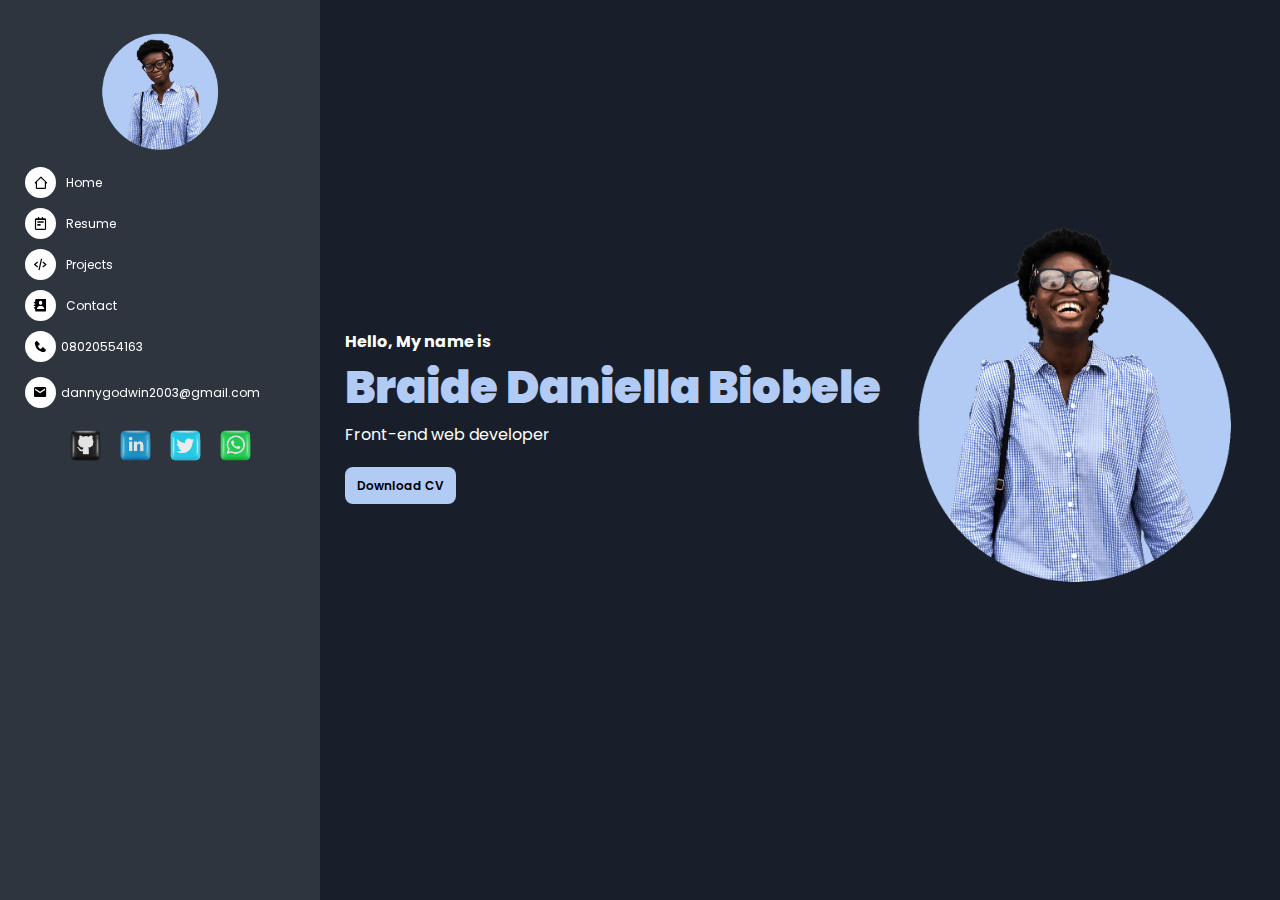
<file: index.html>
<!DOCTYPE html>
<html lang="en">
<head>
     <meta charset="UTF-8">
     <meta http-equiv="X-UA-Compatible" content="IE=edge">
     <meta name="viewport" content="width=device-width, initial-scale=1.0">
     <!-- FAVICON -->
     <link rel="shortcut icon" href="./images/Portfolio image.png" type="image/x-icon">
     <!-- TITLE -->
     <title>dhanie_ellah- Home</title>
     <!-- CSS LINKING -->
     <link rel="stylesheet" href="style.css">
     <!-- SCRIPT LINKING -->
     <script src="script.js" defer></script>
     <!-- FONT LINKING -->
     <link href="https://fonts.googleapis.com/css?family=Montserrat:100,200,300,regular,500,600,700,800,900,100italic,200italic,300italic,italic,500italic,600italic,700italic,800italic,900italic" rel="stylesheet" />
     <link href="https://fonts.googleapis.com/css?family=Poppins:100,100italic,200,200italic,300,300italic,regular,italic,500,500italic,600,600italic,700,700italic,800,800italic,900,900italic" rel="stylesheet" />
     <!-- BOXICONS LINKING -->
     <link href='https://unpkg.com/boxicons@2.1.4/css/boxicons.min.css' rel='stylesheet'>
</head>
<body>
     <div class="desktop">
          <div class="side-nav">
               <aside>
                    <div class="image-wrapper">
                         <img src="./images/Portfolio image about.png" alt="">
                    </div>
                    <nav>
                         <a href="index.html" class="Home nav-link">
                              <i class='bx bx-home-alt-2'></i>
                              <p>Home</p>
                         </a>
                         <a href="resume.html" class="Resume nav-link">
                              <i class='bx bx-notepad'></i>
                              <p>Resume</p>
                         </a>
                         <a href="projects.html" class="Projects nav-link">
                              <i class='bx bx-code-alt'></i>
                              <p>Projects</p>
                         </a>
                         <a href="contact.html" class="Contact nav-link">
                              <i class='bx bxs-contact'></i>
                              <p>Contact</p>
                         </a>
                    </nav>
               
                    <div class="contact-links">
                         <!-- PHONE NUMBER -->
                         <div class="tel-wrapper">
                              <i class='bx bxs-phone'></i>
                              <a href="tel:08020554163">08020554163</a>
                         </div>
               
                         <!-- EMAIL ADDRESS -->
                         <div class="email-wrapper">
                              <i class='bx bxs-envelope'></i>
                              <a href="mailto:dannygodwin2003@gmail.com">dannygodwin2003@gmail.com</a>
                         </div>
               
                         <!-- SOCIAL MEDIA ICONS -->
                         <div class="social-media-icons">
                              <!-- github -->
                              <a href="https://github.com/dhanie-ellah" target="_blank"><img src="icons/github-3d.png" alt="github"></a>
                              <!-- linkedin -->
                              <a href="https://linkedin.com/in/braide-daniella-biobele" target="_blank"><img src="icons/linkedin (1).png" alt="linkedin"></a>
                              <!-- twitter -->
                              <a href="https://twitter.com/dhanie_ellah" target="_blank"><img src="icons/twitter.png" alt="twitter"></a>
                              <!-- whatsapp -->
                              <a href="https://wa.me/+2348020554163" target="_blank"><img src="icons/whatsapp.png" alt="whatsapp"></a>
                         </div>
                    </div>
               </aside>
          </div>

          <section class="home" id="home">
               <div class="home-wrapper page">
                    <div class="home-content">
                         <!-- HOME TEXT -->
                         <div class="home-text-wrapper">
                              <div class="home-text">
                                   <p class="hello">Hello, My name is</p>
                                   <h2>Braide Daniella Biobele</h2>
                                   <p class="description">Front-end web developer</p>
                                   <a href="./Braide_Daniella Biobele_Resume.pdf" download>Download CV</a>
                              </div>
                         </div>
                         <!-- HOME IMAGE -->
                         <div class="home-image-wrapper">
                              <img src="images/Portfolio image.png" alt="">
                         </div>
                    </div>
               </div>

               <div class="flex page">
                    <div class="flex-content">
                         <div class="about-content">
                              <div class="about-header">
                                   <i class='bx bxs-user'></i>
                                   <h1>About me</h1>
                              </div>
                              <!-- <div class="about-img-wrapper">
                                                                      <img src="images/Portfolio image about.png" alt="">
                                                                 </div> -->
                              <div class="about-text-wrapper">
                                   <p>I am a Frontend Web Developer experienced in HTML, CSS, and Javascript to make functional, Interactive, and
                                        Responsive websites. I have a vast knowledge of Figma to help me work with designers. I can also use
                                        GitHub to collaborate with other developers. I really do look forward to working with you and giving the
                                        best I have to offer.</p>
                              </div>
                         </div>
                         
                         <!-- SKILLS/TECHNOLOGIES -->
                         <section class="skillset">
                              <h1>Skills:</h1>
                              <div class="images">
                                   <div class="skills">
                                        <!-- <i class='bx bxl-html5'></i>
                                        <i class='bx bxl-css3'></i>
                                        <i class='bx bxl-javascript'></i>
                                        <i class='bx bxl-sass'></i>
                                        <i class='bx bxl-visual-studio'></i>
                                        <i class='bx bxl-github'></i>
                                        <i class='bx bxl-figma'></i>
                                        <i class='bx bxl-slack'></i> -->
                                        <p>HTML</p>
                                        <p>CSS</p>
                                        <p>Javascript</p>
                                        <p>SASS</p>
                                        <p>React</p>
                                        <p>Tailwind</p>
                                        <p>VS Code</p>
                                        <p>Git</p>
                                        <p>Github</p>
                                   </div>
                              </div>
                         </section>
                    </div>
               </div>

               <section class="contact page" id="contact" style="padding-left: 25px;">
                    <div class="contact-content">
                         <div class="contact-header">
                              <i class='bx bxl-telegram'></i>
                              <h1>Contact</h1>
                         </div>
                         <div class="contact-info">
                              <div class="contact-links">
                                   <!-- PHONE NUMBER -->
                                   <div class="tel-wrapper">
                                        <i class='bx bxs-phone'></i>
                                        <a href="tel:08020554163">08020554163</a>
                                   </div>
               
                                   <!-- EMAIL ADDRESS -->
                                   <div class="email-wrapper">
                                        <i class='bx bxs-envelope'></i>
                                        <a href="mailto:dannygodwin2003@gmail.com">dannygodwin2003@gmail.com</a>
                                   </div>
               
                                   <!-- SOCIAL MEDIA ICONS -->
                                   <div class="social-media-icons">
                                        <!-- github -->
                                        <a href="https://github.com/dhanie-ellah" target="_blank"><img src="./icons/github-3d.png"
                                                  alt="github"></a>
                                        <!-- linkedin -->
                                        <a href="https://linkedin.com/in/braide-daniella-biobele" target="_blank"><img
                                                  src="icons/linkedin (1).png" alt="linkedin"></a>
                                        <!-- twitter -->
                                        <a href="https://twitter.com/dhanie_ellah" target="_blank"><img src="icons/twitter.png"
                                                  alt="twitter"></a>
                                        <!-- whatsapp -->
                                        <a href="https://wa.me/+2348020554163" target="_blank"><img src="icons/whatsapp.png"
                                                  alt="whatsapp"></a>
                                   </div>
                              </div>
               
                              <form name="home-desktop" action="/success.html" method="POST" data-netlify="true" class="form">
                                   <input type="text" placeholder="Fullname" name="fullname" class="input">
                                   <input type="tel" placeholder="Phone number" name="number" class="input">
                                   <input type="email" placeholder="Email Address" name="email" class="input">
                                   <textarea placeholder="Message" rows="5" name="message" class="input"></textarea> <br>
                                   <input type="submit" value="Submit" class="submit">
                              </form>
                         </div>
                         <p>Coded with <i class='bx bxs-heart' style='color:#ff0000'></i> by <a href="https://github.com/dhanie-ellah" target="_blank">Braide Daniella Biobele</a>
                              &copy; Copyright 2022</p>
                    </div>
               </section>
          </section>
     </div>

     <div class="mobile">
          <div class="nav-bar">
               <nav>
                    <a href="index.html" class="Home nav-link">
                         <i class='bx bx-home-alt-2'></i>
                         <p>Home</p>
                    </a>
                    <a href="resume.html" class="Resume nav-link">
                         <i class='bx bx-notepad'></i>
                         <p>Resume</p>
                    </a>
                    <a href="projects.html" class="Projects nav-link">
                         <i class='bx bx-code-alt'></i>
                         <p>Projects</p>
                    </a>
                    <a href="contact.html" class="Contact nav-link">
                         <i class='bx bxs-contact'></i>
                         <p>Contact</p>
                    </a>
               </nav>
          </div>

          <section class="home" id="home">
               <!-- HOME IMAGE -->
               <div class="home-image-wrapper">
                    <img src="images/Portfolio image.png" alt="">
               </div>
               <!-- HOME TEXT -->
               <div class="home-text-wrapper">
                    <div class="home-text">
                         <p class="hello">Hello, My name is</p>
                         <h1>Braide Daniella Biobele</h1>
                         <p class="description">Front-end web developer.</p>
                         <a href="./Braide_Daniella Biobele_Resume.pdf" download>Download CV</a>
                    </div>
               </div>
          </section>
          

          <!-- ABOUT -->
          <section class="about" id="about">
               <div class="about-content">
                    <div class="about-header">
                         <i class='bx bxs-user'></i>
                         <h1>About me</h1>
                    </div>
                    <!-- <div class="about-img-wrapper">
                         <img src="images/Portfolio image about.png" alt="">
                    </div> -->
                    <div class="about-text-wrapper">
                         <p>I am a Frontend Web Developer experienced in HTML, CSS, and Javascript to make functional, Interactive, and Responsive
                         websites. I have a vast knowledge of Figma to help me work with designers. I can also use GitHub to collaborate with
                         other developers. I really do look forward to working with you and giving the best I have to offer.</p>
                    </div>
               </div>
          </section>

          <!-- SKILLS/TECHNOLOGIES -->
          <section class="skillset">
               <h1>Skills:</h4>
               <div class="skills">
                    <!-- <i class='bx bxl-html5'></i>
                    <i class='bx bxl-css3'></i>
                    <i class='bx bxl-javascript'></i>
                    <i class='bx bxl-sass'></i>
                    <i class='bx bxl-visual-studio'></i>
                    <i class='bx bxl-github'></i>
                    <i class='bx bxl-figma'></i>
                    <i class='bx bxl-slack'></i> -->
                    <p>HTML</p>
                    <p>CSS</p>
                    <p>Javascript</p>
                    <p>SASS</p>
                    <p>React</p>
                    <p>Tailwind</p>
                    <p>VS Code</p>
                    <p>Git</p>
                    <p>Github</p>
                    <!-- <p>Figma</p>
                    <p>Slack</p> -->
               </div>
          </section>

          <div class="contact">
               <div class="contact-info">
                    <form name="home-mobile" action="/success.html" method="POST" data-netlify="true" class="form">
                         <input type="text" placeholder="Fullname" name="fullname" class="input">
                         <input type="tel" placeholder="Phone number" name="number" class="input">
                         <input type="email" placeholder="Email Address" name="email" class="input">
                         <textarea placeholder="Message" rows="5" name="message" class="input"></textarea> <br>
                         <input type="submit" value="Submit" class="submit">
                    </form>
               </div>
          </div>
     </div>
</body>
</html>
</file>
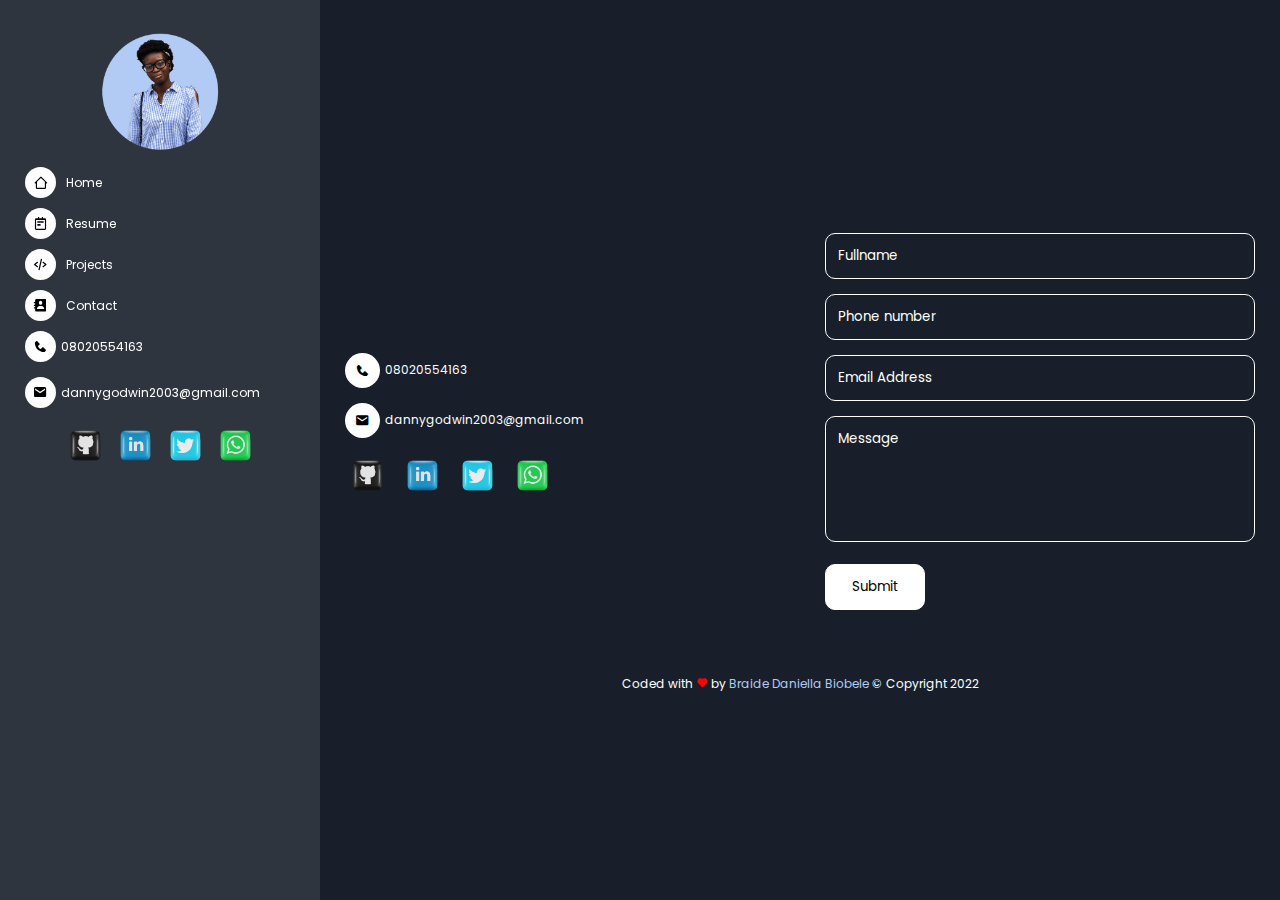
<file: contact.html>
<!DOCTYPE html>
<html lang="en">

<head>
     <meta charset="UTF-8">
     <meta http-equiv="X-UA-Compatible" content="IE=edge">
     <meta name="viewport" content="width=device-width, initial-scale=1.0">
     <!-- FAVICON -->
     <link rel="shortcut icon" href="./images/Portfolio image.png" type="image/x-icon">
     <!-- TITLE -->
     <title>dhanie_ellah- Contact</title>
     <!-- CSS LINKING -->
     <link rel="stylesheet" href="style.css">
     <!-- SCRIPT LINKING -->
     <script src="script.js" defer></script>
     <!-- FONT LINKING -->
     <link href="https://fonts.googleapis.com/css?family=Montserrat:100,200,300,regular,500,600,700,800,900,100italic,200italic,300italic,italic,500italic,600italic,700italic,800italic,900italic"
          rel="stylesheet" />
     <link href="https://fonts.googleapis.com/css?family=Poppins:100,100italic,200,200italic,300,300italic,regular,italic,500,500italic,600,600italic,700,700italic,800,800italic,900,900italic"
          rel="stylesheet" />
     <!-- BOXICONS LINKING -->
     <link href='https://unpkg.com/boxicons@2.1.4/css/boxicons.min.css' rel='stylesheet'>
</head>

<body>
     <div class="desktop">
          <div class="side-nav">
               <aside>
                    <div class="image-wrapper">
                         <img src="./images/Portfolio image about.png" alt="">
                    </div>
                    <nav>
                         <a href="index.html" class="Home nav-link">
                              <i class='bx bx-home-alt-2'></i>
                              <p>Home</p>
                         </a>
                         <a href="resume.html" class="Resume nav-link">
                              <i class='bx bx-notepad'></i>
                              <p>Resume</p>
                         </a>
                         <a href="projects.html" class="Projects nav-link">
                              <i class='bx bx-code-alt'></i>
                              <p>Projects</p>
                         </a>
                         <a href="contact.html" class="Contact nav-link">
                              <i class='bx bxs-contact'></i>
                              <p>Contact</p>
                         </a>
                    </nav>
          
                    <div class="contact-links">
                         <!-- PHONE NUMBER -->
                         <div class="tel-wrapper">
                              <i class='bx bxs-phone'></i>
                              <a href="tel:08020554163">08020554163</a>
                         </div>
          
                         <!-- EMAIL ADDRESS -->
                         <div class="email-wrapper">
                              <i class='bx bxs-envelope'></i>
                              <a href="mailto:dannygodwin2003@gmail.com">dannygodwin2003@gmail.com</a>
                         </div>
          
                         <!-- SOCIAL MEDIA ICONS -->
                         <div class="social-media-icons">
                              <!-- github -->
                              <a href="https://github.com/dhanie-ellah" target="_blank"><img src="icons/github-3d.png"
                                        alt="github"></a>
                              <!-- linkedin -->
                              <a href="https://linkedin.com/in/braide-daniella-biobele" target="_blank"><img
                                        src="icons/linkedin (1).png" alt="linkedin"></a>
                              <!-- twitter -->
                              <a href="https://twitter.com/dhanie_ellah" target="_blank"><img src="icons/twitter.png"
                                        alt="twitter"></a>
                              <!-- whatsapp -->
                              <a href="https://wa.me/+2348020554163" target="_blank"><img src="icons/whatsapp.png"
                                        alt="whatsapp"></a>
                         </div>
                    </div>
               </aside>
          </div>

          <section class="contact" id="contact">
               <div class="contact-content">
                    <!-- <div class="contact-header">
                         <i class='bx bxl-telegram'></i>
                         <h1>Contact</h1>
                    </div> -->
                    <div class="contact-info">
                         <div class="contact-links">
                              <!-- PHONE NUMBER -->
                              <div class="tel-wrapper">
                                   <i class='bx bxs-phone'></i>
                                   <a href="tel:08020554163">08020554163</a>
                              </div>
          
                              <!-- EMAIL ADDRESS -->
                              <div class="email-wrapper">
                                   <i class='bx bxs-envelope'></i>
                                   <a href="mailto:dannygodwin2003@gmail.com">dannygodwin2003@gmail.com</a>
                              </div>
          
                              <!-- SOCIAL MEDIA ICONS -->
                              <div class="social-media-icons">
                                   <!-- github -->
                                   <a href="https://github.com/dhanie-ellah" target="_blank"><img src="./icons/github-3d.png"
                                             alt="github"></a>
                                   <!-- linkedin -->
                                   <a href="https://linkedin.com/in/braide-daniella-biobele" target="_blank"><img
                                             src="icons/linkedin (1).png" alt="linkedin"></a>
                                   <!-- twitter -->
                                   <a href="https://twitter.com/dhanie_ellah" target="_blank"><img src="icons/twitter.png"
                                             alt="twitter"></a>
                                   <!-- whatsapp -->
                                   <a href="https://wa.me/+2348020554163" target="_blank"><img src="icons/whatsapp.png"
                                             alt="whatsapp"></a>
                              </div>
                         </div>
          
                         <form name="contact-desktop" action="/success.html" method="POST" data-netlify="true" class="form">
                              <input type="text" placeholder="Fullname" name="fullname" class="input">
                              <input type="tel" placeholder="Phone number" name="number" class="input">
                              <input type="email" placeholder="Email Address" name="email" class="input">
                              <textarea placeholder="Message" rows="5" name="message" class="input"></textarea> <br>
                              <input type="submit" value="Submit" class="submit">
                         </form>
                    </div>
                    <p>Coded with <i class='bx bxs-heart' style='color:#ff0000'></i> by <a href="hhtps://github.com/dhanie-ellah" target="_blank">Braide Daniella Biobele</a> &copy; Copyright 2022</p>
               </div>
          </section>
     </div>

     <div class="mobile">
          <div class="nav-bar">
               <nav>
                    <a href="index.html" class="Home nav-link">
                         <i class='bx bx-home-alt-2'></i>
                         <p>Home</p>
                    </a>
                    <a href="resume.html" class="Resume nav-link">
                         <i class='bx bx-notepad'></i>
                         <p>Resume</p>
                    </a>
                    <a href="projects.html" class="Projects nav-link">
                         <i class='bx bx-code-alt'></i>
                         <p>Projects</p>
                    </a>
                    <a href="contact.html" class="Contact nav-link">
                         <i class='bx bxs-contact'></i>
                         <p>Contact</p>
                    </a>
               </nav>
          </div>

          <section class="contact" id="contact">
               <div class="contact-content">
                    <div class="contact-header">
                         <i class='bx bxl-telegram'></i>
                         <h1>Contact</h1>
                    </div>
                    <div class="contact-info">
                         <div class="contact-links">
                              <!-- PHONE NUMBER -->
                              <div class="tel-wrapper">
                                   <i class='bx bxs-phone'></i>
                                   <a href="tel:08020554163">08020554163</a>
                              </div>
          
                              <!-- EMAIL ADDRESS -->
                              <div class="email-wrapper">
                                   <i class='bx bxs-envelope'></i>
                                   <a href="mailto:dannygodwin2003@gmail.com">dannygodwin2003@gmail.com</a>
                              </div>
          
                              <!-- SOCIAL MEDIA ICONS -->
                              <div class="social-media-icons">
                                   <!-- github -->
                                   <a href="https://github.com/dhanie-ellah" target="_blank"><img src="./icons/github-3d.png" alt="github"></a>
                                   <!-- linkedin -->
                                   <a href="https://linkedin.com/in/braide-daniella-biobele" target="_blank"><img src="icons/linkedin (1).png" alt="linkedin"></a>
                                   <!-- twitter -->
                                   <a href="https://twitter.com/dhanie_ellah" target="_blank"><img src="icons/twitter.png" alt="twitter"></a>
                                   <!-- whatsapp -->
                                   <a href="https://wa.me/+2348020554163" target="_blank"><img src="icons/whatsapp.png" alt="whatsapp"></a>
                              </div>
                         </div>
          
                         <form name="contact-mobile" action="/success.html" method="POST" data-netlify="true" class="form">
                              <input type="text" placeholder="Fullname" name="fullname" class="input">
                              <input type="tel" placeholder="Phone number" name="number" class="input">
                              <input type="email" placeholder="Email Address" name="email" class="input">
                              <textarea placeholder="Message" rows="5" name="message" class="input"></textarea> <br>
                              <input type="submit" value="Submit" class="submit">
                         </form>
                    </div>
                    <p>Coded with <i class='bx bxs-heart' style='color:#ff0000'></i> by <a href="">Braide Daniella Biobele</a> &copy; Copyright 2022</p>
               </div>
          </section>
     </div>
</body>
</html>
</file>
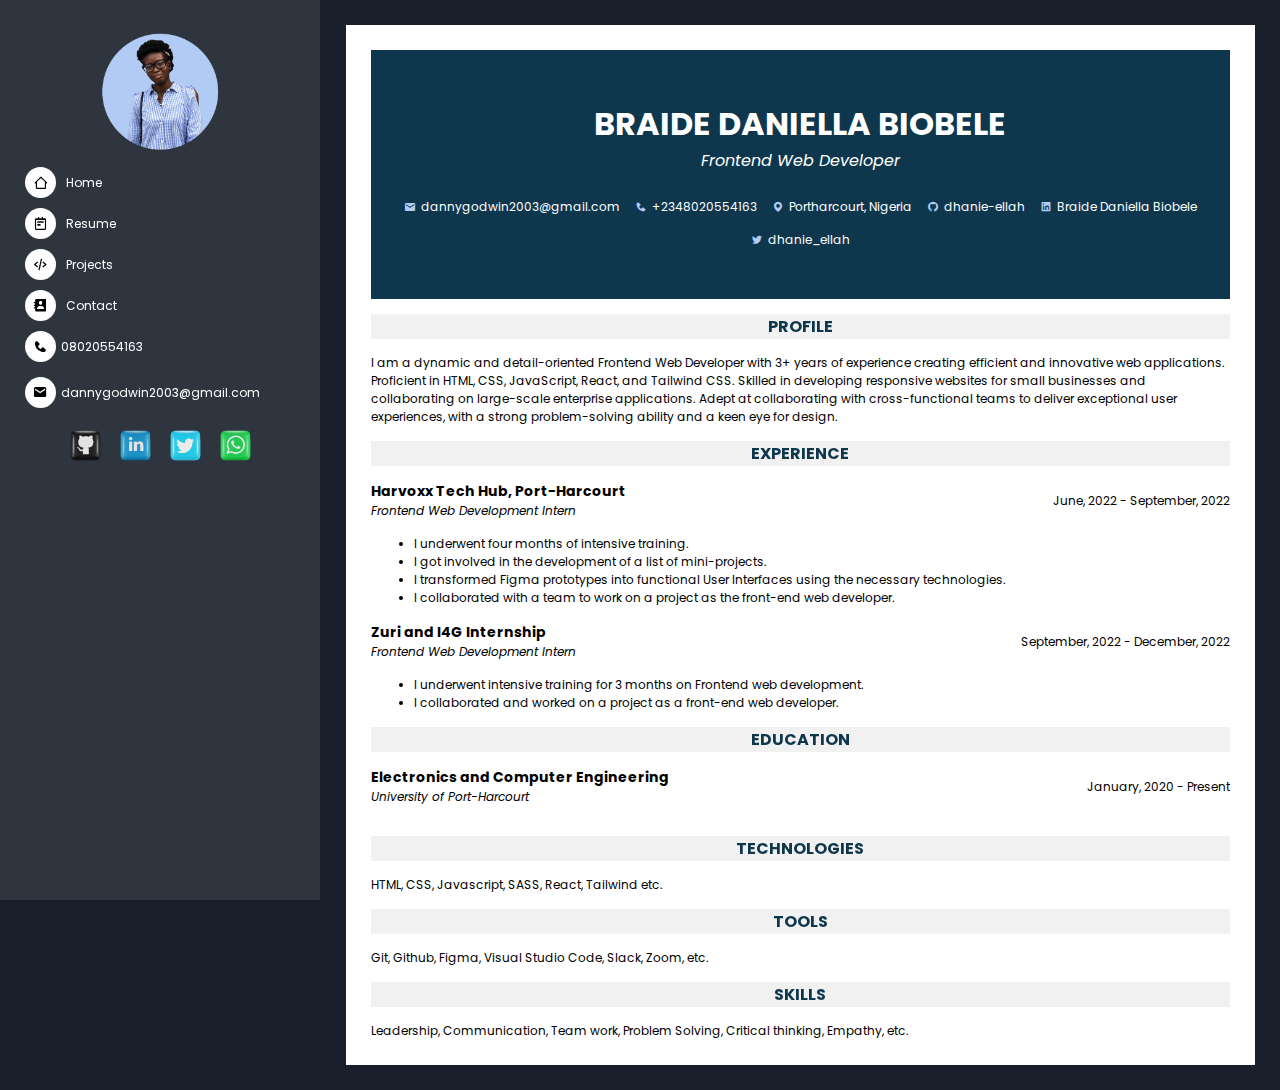
<file: resume.html>
<!DOCTYPE html>
<html lang="en">

<head>
     <meta charset="UTF-8">
     <meta http-equiv="X-UA-Compatible" content="IE=edge">
     <meta name="viewport" content="width=device-width, initial-scale=1.0">
     <!-- FAVICON -->
     <link rel="shortcut icon" href="./images/Portfolio image.png" type="image/x-icon">
     <!-- TITLE -->
     <title>dhanie_ellah- Resume</title>
     <!-- CSS LINKING -->
     <link rel="stylesheet" href="style.css">
     <!-- SCRIPT LINKING -->
     <script src="script.js" defer></script>
     <!-- FONT LINKING -->
     <link href="https://fonts.googleapis.com/css?family=Montserrat:100,200,300,regular,500,600,700,800,900,100italic,200italic,300italic,italic,500italic,600italic,700italic,800italic,900italic"
          rel="stylesheet" />
     <link href="https://fonts.googleapis.com/css?family=Poppins:100,100italic,200,200italic,300,300italic,regular,italic,500,500italic,600,600italic,700,700italic,800,800italic,900,900italic"
          rel="stylesheet" />
     <!-- BOXICONS LINKING -->
     <link href='https://unpkg.com/boxicons@2.1.4/css/boxicons.min.css' rel='stylesheet'>
</head>

<body>
     <div class="desktop">
          <div class="side-nav">
               <aside>
                    <div class="image-wrapper">
                         <img src="./images/Portfolio image about.png" alt="">
                    </div>
                    <nav>
                         <a href="index.html" class="Home nav-link">
                              <i class='bx bx-home-alt-2'></i>
                              <p>Home</p>
                         </a>
                         <a href="resume.html" class="Resume nav-link">
                              <i class='bx bx-notepad'></i>
                              <p>Resume</p>
                         </a>
                         <a href="projects.html" class="Projects nav-link">
                              <i class='bx bx-code-alt'></i>
                              <p>Projects</p>
                         </a>
                         <a href="contact.html" class="Contact nav-link">
                              <i class='bx bxs-contact'></i>
                              <p>Contact</p>
                         </a>
                    </nav>

                    <div class="contact-links">
                         <!-- PHONE NUMBER -->
                         <div class="tel-wrapper">
                              <i class='bx bxs-phone'></i>
                              <a href="tel:08020554163">08020554163</a>
                         </div>

                         <!-- EMAIL ADDRESS -->
                         <div class="email-wrapper">
                              <i class='bx bxs-envelope'></i>
                              <a href="mailto:dannygodwin2003@gmail.com">dannygodwin2003@gmail.com</a>
                         </div>

                         <!-- SOCIAL MEDIA ICONS -->
                         <div class="social-media-icons">
                              <!-- github -->
                              <a href="https://github.com/dhanie-ellah" target="_blank"><img src="icons/github-3d.png"
                                        alt="github"></a>
                              <!-- linkedin -->
                              <a href="https://linkedin.com/in/braide-daniella-biobele" target="_blank"><img
                                        src="icons/linkedin (1).png" alt="linkedin"></a>
                              <!-- twitter -->
                              <a href="https://twitter.com/dhanie_ellah" target="_blank"><img src="icons/twitter.png"
                                        alt="twitter"></a>
                              <!-- whatsapp -->
                              <a href="https://wa.me/+2348020554163" target="_blank"><img src="icons/whatsapp.png"
                                        alt="whatsapp"></a>
                         </div>
                    </div>
               </aside>

               <div class="resume">
                    <div class="resume-content">
                         <div class="top">
                              <h1>BRAIDE DANIELLA BIOBELE</h1>
                              <p><i>Frontend Web Developer</i></p>
                              <div class="links">
                                   <div class="email link">
                                        <i class='bx bxs-envelope'></i>
                                        <a href="mailto:dannygodwin2003@gmail.com">dannygodwin2003@gmail.com</a>
                                   </div>
                                   <div class="tel link">
                                        <i class='bx bxs-phone'></i>
                                        <a href="tel:+2348020554163">+2348020554163</a>
                                   </div>
                                   <div class="location link">
                                        <i class='bx bxs-map'></i>
                                        <p>Portharcourt, Nigeria</p>
                                   </div>
                                   <div class="github link">
                                        <i class='bx bxl-github'></i>
                                        <a href="https://github.com/dhanie-ellah">dhanie-ellah</a>
                                   </div>
                                   <div class="linkedin link">
                                        <i class='bx bxl-linkedin-square'></i>
                                        <a href="https://linkedin.com/in/braide-daniella-biobele">Braide Daniella
                                             Biobele</a>
                                   </div>
                                   <div class="twitter link">
                                        <i class='bx bxl-twitter'></i>
                                        <a href="https://twitter.com/dhanie_ellah">dhanie_ellah</a>
                                   </div>
                              </div>
                         </div>

                         <div class="bottom">
                              <section class="profile">
                                   <h4>PROFILE</h4>
                                   <p>I am a dynamic and detail-oriented Frontend Web Developer with 3+ years of
                                        experience creating efficient and innovative web applications. Proficient in
                                        HTML, CSS, JavaScript, React, and Tailwind CSS. Skilled in developing responsive
                                        websites for small businesses and collaborating on large-scale enterprise
                                        applications. Adept at collaborating with cross-functional teams to deliver
                                        exceptional user experiences, with a strong problem-solving ability and a keen
                                        eye for design.</p>
                              </section>

                              <section class="experiences">
                                   <h4>EXPERIENCE</h4>
                                   <div class="experience">
                                        <div class="details">
                                             <div class="detail">
                                                  <h3>Harvoxx Tech Hub, Port-Harcourt</h3>
                                                  <i>Frontend Web Development Intern</i>
                                             </div>
                                             <p>June, 2022 - September, 2022</p>
                                        </div>
                                        <ul class="role">
                                             <li>I underwent four months of intensive training.</li>
                                             <li>I got involved in the development of a list of mini-projects.</li>
                                             <li>I transformed Figma prototypes into functional User Interfaces using
                                                  the necessary technologies.</li>
                                             <li>I collaborated with a team to work on a project as the front-end web
                                                  developer.</li>
                                        </ul>
                                   </div>
                                   <div class="experience">
                                        <div class="details">
                                             <div class="detail">
                                                  <h3>Zuri and I4G Internship</h3>
                                                  <i>Frontend Web Development Intern</i>
                                             </div>
                                             <p>September, 2022 - December, 2022</p>
                                        </div>
                                        <ul class="role">
                                             <li>I underwent intensive training for 3 months on Frontend web
                                                  development.</li>
                                             <li>I collaborated and worked on a project as a front-end web developer.
                                             </li>
                                             <!-- <li>Colaborated with other frontend developers on the team to build the site.</li> -->
                                        </ul>
                                   </div>
                              </section>

                              <section class="educations">
                                   <h4>EDUCATION</h4>
                                   <div class="experience">
                                        <div class="details">
                                             <div class="detail">
                                                  <h3>Electronics and Computer Engineering</h3>
                                                  <i>University of Port-Harcourt</i>
                                             </div>
                                             <p>January, 2020 - Present</p>
                                        </div>
                                   </div>
                              </section>

                              <section class="technologies">
                                   <h4>TECHNOLOGIES</h4>
                                   <p>HTML, CSS, Javascript, SASS, React, Tailwind etc.</p>
                              </section>

                              <section class="tools">
                                   <h4>TOOLS</h4>
                                   <p>Git, Github, Figma, Visual Studio Code, Slack, Zoom, etc.</p>
                              </section>

                              <section class="skills">
                                   <h4>SKILLS</h4>
                                   <p>Leadership, Communication, Team work, Problem Solving, Critical thinking, Empathy,
                                        etc.</p>
                              </section>
                         </div>
                    </div>
               </div>
          </div>
     </div>

     <div class="mobile">
          <div class="nav-bar">
               <nav>
                    <a href="index.html" class="Home nav-link">
                         <i class='bx bx-home-alt-2'></i>
                         <p>Home</p>
                    </a>
                    <a href="resume.html" class="Resume nav-link">
                         <i class='bx bx-notepad'></i>
                         <p>Resume</p>
                    </a>
                    <a href="projects.html" class="Projects nav-link">
                         <i class='bx bx-code-alt'></i>
                         <p>Projects</p>
                    </a>
                    <a href="contact.html" class="Contact nav-link">
                         <i class='bx bxs-contact'></i>
                         <p>Contact</p>
                    </a>
               </nav>
          </div>

          <div class="resume">
               <div class="resume-content">
                    <div class="top">
                         <h1>BRAIDE DANIELLA BIOBELE</h1>
                         <p><i>Frontend Web Developer</i></p>
                         <div class="links">
                              <div class="email link">
                                   <i class='bx bxs-envelope'></i>
                                   <a href="mailto:dannygodwin2003@gmail.com">dannygodwin2003@gmail.com</a>
                              </div>
                              <div class="tel link">
                                   <i class='bx bxs-phone'></i>
                                   <a href="tel:+2348020554163">+2348020554163</a>
                              </div>
                              <div class="location link">
                                   <i class='bx bxs-map'></i>
                                   <p>Portharcourt, Nigeria</p>
                              </div>
                              <div class="github link">
                                   <i class='bx bxl-github'></i>
                                   <a href="https://github.com/dhanie-ellah">dhanie-ellah</a>
                              </div>
                              <div class="linkedin link">
                                   <i class='bx bxl-linkedin-square'></i>
                                   <a href="https://linkedin.com/in/braide-daniella-biobele">Braide Daniella Biobele</a>
                              </div>
                              <div class="twitter link">
                                   <i class='bx bxl-twitter'></i>
                                   <a href="https://twitter.com/dhanie_ellah">dhanie_ellah</a>
                              </div>
                         </div>
                    </div>

                    <div class="bottom">
                         <section class="profile">
                              <h4>PROFILE</h4>
                              <p>I am a dynamic and detail-oriented Frontend Web Developer with 3+ years of experience
                                   creating efficient and innovative web applications. Proficient in HTML, CSS,
                                   JavaScript, React, and Tailwind CSS. Skilled in developing responsive websites for
                                   small businesses and collaborating on large-scale enterprise applications. Adept at
                                   collaborating with cross-functional teams to deliver exceptional user experiences,
                                   with a strong problem-solving ability and a keen eye for design.
                              </p>
                         </section>

                         <section class="experiences">
                              <h4>EXPERIENCE</h4>
                              <div class="experience">
                                   <div class="details">
                                        <div class="detail">
                                             <h3>Harvoxx Tech Hub, Port-Harcourt</h3>
                                             <i>Frontend Web Development Intern</i>
                                        </div>
                                        <p>Jun, 2022 - Sept, 2022</p>
                                   </div>
                                   <ul class="role">
                                        <li>I underwent four months of intensive training.</li>
                                        <li>I got involved in the development of a list of mini-projects.</li>
                                        <li>I transformed Figma prototypes into functional User Interfaces using the
                                             necessary technologies.</li>
                                        <li>I collaborated with a team to work on a project as the front-end web
                                             developer.</li>
                                   </ul>
                              </div>
                              <div class="experience">
                                   <div class="details">
                                        <div class="detail">
                                             <h3>Zuri and I4G Internship</h3>
                                             <i>Frontend Web Development Intern</i>
                                        </div>
                                        <p>Sept, 2022 - Dec, 2022</p>
                                   </div>
                                   <ul class="role">
                                        <li>I underwent intensive training for 3 months on Frontend web development.
                                        </li>
                                        <li>I collaborated and worked on a project as a front-end web developer.</li>
                                        <!-- <li>Colaborated with other frontend developers on the team to build the site.</li> -->
                                   </ul>
                              </div>
                         </section>

                         <section class="educations">
                              <h4>EDUCATION</h4>
                              <div class="experience">
                                   <div class="details">
                                        <div class="detail">
                                             <h3>Electronics and Computer Engineering</h3>
                                             <i>University of Port-Harcourt</i>
                                        </div>
                                        <p>January, 2020 - Present</p>
                                   </div>
                              </div>
                         </section>

                         <section class="technologies">
                              <h4>TECHNOLOGIES</h4>
                              <p>HTML, CSS, Javascript, SASS, React, Tailwind etc.</p>
                         </section>

                         <section class="tools">
                              <h4>TOOLS</h4>
                              <p>Git, Github, Figma, Visual Studio Code, Slack, Zoom, etc.</p>
                         </section>

                         <section class="skills">
                              <h4>SKILLS</h4>
                              <p>Leadership, Communication, Team work, Problem Solving, Critical thinking, Empathy, etc.
                              </p>
                         </section>
                    </div>
               </div>
          </div>
     </div>
</body>

</html>
</file>
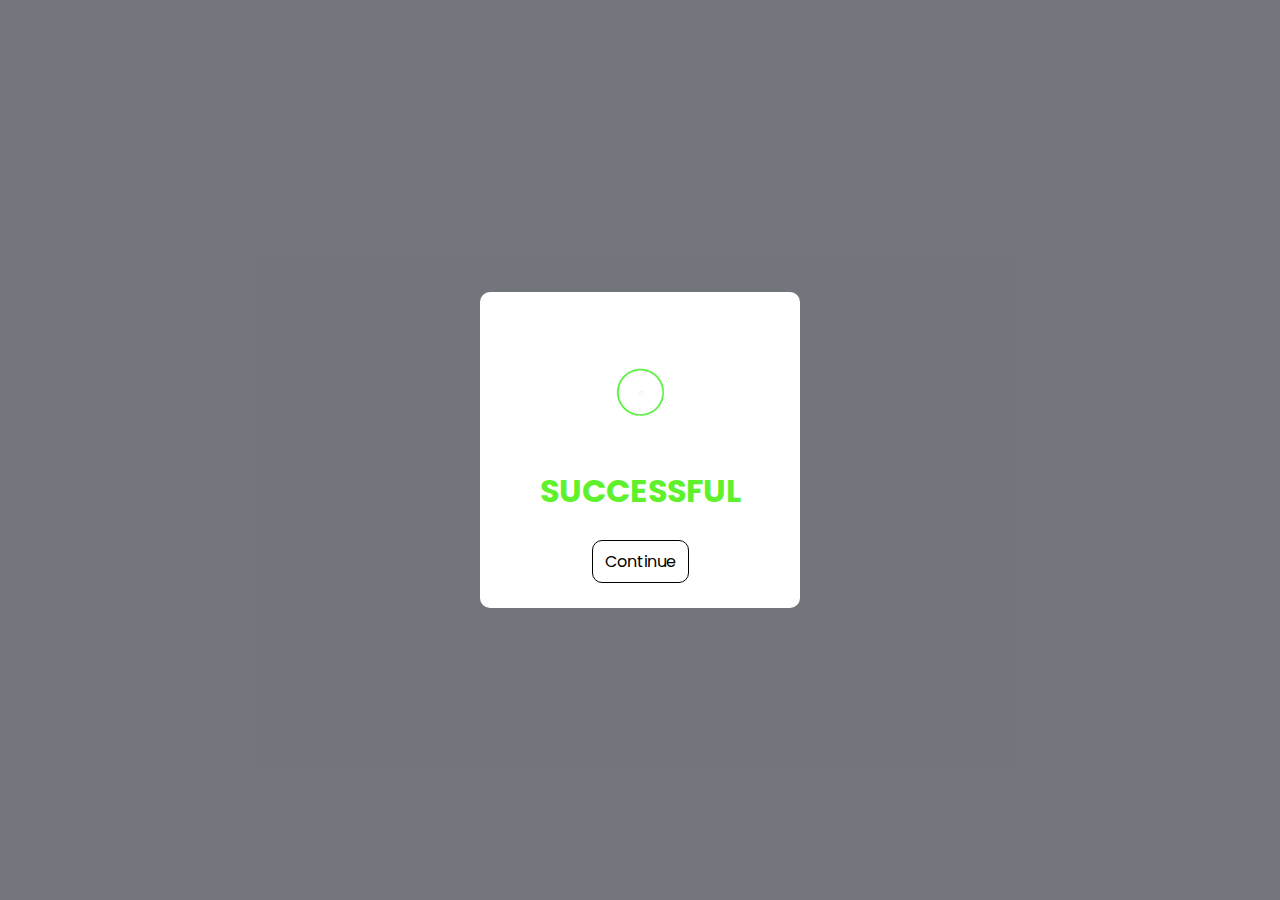
<file: success.html>
<!DOCTYPE html>
<html lang="en">
<head>
  <meta charset="UTF-8">
  <meta http-equiv="X-UA-Compatible" content="IE=edge">
  <meta name="viewport" content="width=device-width, initial-scale=1.0">
  <!-- FAVICON -->
  <link rel="shortcut icon" href="./images/Portfolio image.png" type="image/x-icon">
  <!-- TITLE -->
  <title>dhanie_ellah- Home</title>
  <!-- CSS LINKING -->
  <link rel="stylesheet" href="style.css">
  <!-- SCRIPT LINKING -->
  <script src="script.js" defer></script>
  <!-- FONT LINKING -->
  <link
    href="https://fonts.googleapis.com/css?family=Montserrat:100,200,300,regular,500,600,700,800,900,100italic,200italic,300italic,italic,500italic,600italic,700italic,800italic,900italic"
    rel="stylesheet" />
  <link
    href="https://fonts.googleapis.com/css?family=Poppins:100,100italic,200,200italic,300,300italic,regular,italic,500,500italic,600,600italic,700,700italic,800,800italic,900,900italic"
    rel="stylesheet" />
  <!-- BOXICONS LINKING -->
  <link href='https://unpkg.com/boxicons@2.1.4/css/boxicons.min.css' rel='stylesheet'>
  </head>
</head>
<body>
  <div class="modal">
    <div class="modal-content">
      <!-- <i class='bx bx-x'></i> -->
      <div class="content">
        <img src="./images/successfully-done.gif" alt="">
      </div>
      <h1>SUCCESSFUL</h1>
      <div class="btn">
        <a class="modal-btn" href="/index.html">Continue</a>
      </div>
    </div>
  </div>
</body>
</html>
</file>
<file: style.css>
:root{
     --blue-1: #003366;
     --blue-2: #003399;
     --blue-3: #0033ff;
     --primary-color: #B1CBF5;
     --dark: #181f2a;
     --resume: #0e374e;
     }
::-webkit-scrollbar{
     width: 5px;
}
::-webkit-scrollbar-thumb{
     background-color: var(--primary-color);
}
::-webkit-scrollbar-track{
     background-color: white;
}
*{
     margin: 0;
     padding: 0;
     box-sizing: border-box;
     font-family: "poppins";
}
a,button{
     cursor: pointer;
     text-decoration: none;
     color: white;
}
body{
     background-color: var(--dark);
}
.mobile{
     display: none;
}
.desktop{
     display: flex;
     width: 100%;
     min-height: 100vh;
     /* background: rgba(0, 0, 0, 0.25) url(https://img.freepik.com/free-photo/abstract-luxury-gradient-blue-background-smooth-dark-blue-with-black-vignette-studio-banner_1258-54587.png?w=740&t=st=1665221064~exp=1665221664~hmac=d747bf575dd270c18f298415b47e235c6ad25c8b9ffed3b49492a34c1455eef5) no-repeat center;
     background-size: cover; */
}
.desktop .side-nav{
     position: relative;
}
.desktop .side-nav aside{
     position: fixed;
     left: 0;
     top: 0;
     height: 100vh;
     width: 25%;
     background-color: rgb(255, 255, 255, 0.10);
     backdrop-filter: blur(5px);
     padding: 25px;
}
.desktop .side-nav aside .image-wrapper{
     width: 50%;
     margin: auto;
}
.desktop .side-nav aside .image-wrapper img{
     width: 100%;
}
.desktop aside nav a {
     display: flex;
     align-items: center;
     margin-bottom: 10px;
     gap: 10px;
     text-decoration: none;
     color: white;
}
.desktop aside nav a p{
     transition: ease-in-out 0.5s;
}
.desktop aside nav a:hover p{
     color: var(--primary-color);
     font-weight: 900;
     font-size: 16px;
}
.desktop aside .contact-links .tel-wrapper,
.desktop aside .contact-links .email-wrapper {
     display: flex;
     gap: 5px;
     align-items: center;
     margin-bottom: 15px;
}
.desktop aside .contact-links .tel-wrapper i,
.desktop aside .contact-links .email-wrapper i,
.desktop nav a i {
     font-size: 15px;
     color: black;
     background-color: white;
     border-radius: 50%;
     padding: 8px;
}
.desktop aside .contact-links .tel-wrapper a,
.desktop aside .contact-links .email-wrapper a,
.desktop nav a p {
     text-decoration: none;
     color: white;
     font-size: 12px;
}
.desktop aside .contact-links .social-media-icons {
     display: flex;
     align-items: center;
     justify-content: center;
     flex-wrap: wrap;
     gap: 5px;
}
.desktop aside .contact-links .social-media-icons img {
     width: 45px;
}

.desktop aside .contact .contact-content p {
     text-align: center;
     font-size: 12px;
     color: white;
}

.desktop aside .contact .contact-content p a {
     color: white;
     text-decoration: none;
     padding-top: 100px;
}

/* HOME */
.desktop .home {
     padding-left: 25%;
     color: white;
     scroll-behavior: smooth;
     scroll-snap-type: y mandatory;
     overflow-y: scroll;
     height: 100vh;
}
.desktop .home .page{
     scroll-snap-align: start;
}
.desktop .home .home-wrapper{
     height: 100vh;
     display: flex;
     justify-content: center;
     align-items: center;
}
.desktop .home-content{
     display: flex;
     align-items: center;
     /* gap: 25px; */
     padding: 25px;
     padding-top: 50px;
     margin-bottom: 100px;
}
.desktop .home-text-wrapper {
     width: 60%;
}
.desktop .home-text-wrapper .home-text .hello {
     font-weight: 700;
}
.desktop .home-text-wrapper .home-text h2 {
     font-size: 45px;
     font-weight: 900;
     color: var(--primary-color);
     font-family: 'poppins';
}
.desktop .home-text-wrapper .home-text .description {
     color: var(--gray);
     margin-bottom: 25px;
}
.desktop .home-text-wrapper .home-text a {
     text-decoration: none;
     background-color: var(--primary-color);
     color: black;
     padding: 10px 12px;
     border-radius: 8px;
     font-size: 12px;
     font-weight: 600;
     transition: 0.5s;
}
.desktop .home-text-wrapper .home-text a:hover{
     padding: 12px 15px;
}
.desktop .home-image-wrapper {
     width: 40%;
}
.desktop .home-image-wrapper img {
     width: 100%;
}
.desktop .home .flex{
     display: flex;
     align-items: center;
     justify-content: center;
     height: 100vh;
}
.desktop .home .flex-content{
     padding: 10px;
     display: flex;
}
.desktop .home .about-content{
     width: 50%;
}
.desktop .home .about-content .about-header {
     display: flex;
     gap: 10px;
     align-items: center;
     justify-content: center;
     margin-bottom: 15px;
}
.desktop .home .about-content .about-header i {
     font-size: 20px;
     color: var(--primary-color);
}
.desktop .home .about-content .about-header h1 {
     font-size: 25px;
     color: var(--primary-color);
}
.desktop .home .about-content .about-img-wrapper {
     width: 20%;
     margin: auto;
}
.desktop .home .about-content .about-img-wrapper img {
     width: 100%;
}
.desktop .home .about-content .about-text-wrapper {
     width: 90%;
     margin: auto;
}

/* SKILLS/TECHNOLOGIES */
.desktop .home .skillset{
     width: 50%;
}
.desktop .home .skillset h1{
     text-align: center;
     margin: 20px;
     text-transform: uppercase;
     color: var(--primary-color);
}
.desktop .home .skillset .skills{
     display: flex;
     flex-wrap: wrap;
     gap: 15px;
     /* justify-content: center; */
}
.desktop .home .skillset .skills i{
     font-size: 40px;
     color: var(--primary-color);
}
.desktop .home .skillset .skills i:hover{
     color: white;
}
.desktop .home .skillset .skills p{
     background-color: rgba(177, 203, 245, 0.75);
     padding: 5px 8px;
     color: black;
     border-radius: 5px;
}

/* RESUME */
.resume{
     padding: 25px;
     padding-left: 27%;
     color: black;
}
.resume .resume-content{
     background-color: white;
     padding: 25px;
}
.resume .resume-content .top{
     background-color: var(--resume);
     padding: 50px 25px;
     text-align: center;
     margin-bottom: 15px;
     color: white;
}
.resume .resume-content .top .links{
     display: flex;
     align-items: center;
     justify-content: center;
     flex-wrap: wrap;
     gap: 15px;
     margin: 25px 0 0
}
.resume .resume-content .top .links .link{
     display: flex;
     align-items: center;
     gap: 5px;
     font-size: 12px;
}
.resume .resume-content .top .links .link i{
     color: var(--primary-color);
}
.resume .resume-content .bottom h4{
     text-align: center;
     background-color: rgba(225, 225, 225, 0.45);
     backdrop-filter: blur(15px);
     margin: 15px 0;
     color: var(--resume);
}
.resume .resume-content .bottom .profile p,
.resume .resume-content .bottom .technologies p,
.resume .resume-content .bottom .tools p,
.resume .resume-content .bottom .skills p{
     font-size: 12px;
}
.resume .resume-content .bottom .experience{
     margin-bottom: 15px;
}
.resume .resume-content .bottom .experience .details{
     display: flex;
     justify-content: space-between;
     align-items: center;
     font-size: 12px;
     padding-bottom: 15px;
}
.resume .resume-content .bottom .experience .role{
     padding-left: 5%;
     font-size: 12px;
}

/* PROJECTS */
.desktop .project {
     padding: 50px 0;
     padding-left: 25%;
     color: white;
}

.desktop .project .project-header {
     display: flex;
     gap: 10px;
     align-items: center;
     justify-content: center;
     margin-bottom: 50px;
}

.desktop .project .project-header i {
     font-size: 30px;
     color: var(--primary-color);
}

.desktop .project .project-header h1 {
     font-size: 35px;
     color: var(--primary-color);
}

.desktop .project-details {
     display: flex;
     gap: 25px;
     width: 90%;
     margin: auto;
     flex-wrap: wrap;
     justify-content: space-between;
}

.desktop .project-details .projects-outlined {
     width: 250px;
     height: 250px;
     border-radius: 10px;
     overflow: hidden;
     cursor: pointer;
}
.desktop .project-details .fylo {
     background: url(images/fylo.png) no-repeat center;
     background-size: cover;
}
.desktop .project-details .harvoxx {
     background: url(./images/harvoxx.png) no-repeat center;
     background-size: cover;
}
.desktop .project-details .crappo {
     background: url(./images/crappo.png) no-repeat center;
     background-size: cover;
}
.desktop .project-details .rating {
     background: url(./images/rating.png) no-repeat center;
     background-size: cover;
}
.desktop .project-details .k-reader {
     background: url(./images/K-reader.png) no-repeat center;
     background-size: cover;
}
.desktop .project-details .church {
     background: url(./images/church.png) no-repeat center;
     background-size: cover;
}
.desktop .project-details .projects-outlined .text-container {
     display: none;
     width: 100%;
     height: 100%;
     background-color: rgb(0, 0, 0, 0.5);
     backdrop-filter: blur(5px);
     color: white;
     padding: 25px 20px;
     align-items: center;
     justify-content: center;
     transition: ease-in-out 0.4s;
}
.desktop .project-details .projects-outlined:hover .text-container{
     display: flex;
}
.desktop .project-details .text-container h1 {
     color: var(--primary-color);
     text-align: center;
     margin-bottom: 15px;
     font-size: 18px;
     text-transform: uppercase;
}

.desktop .project-details .text-container p {
     /* color: black; */
     font-size: 12px;
     margin-bottom: 25px;
}
.desktop .project-details .text-container p a{
     color: var(--primary-color);
}
.desktop .project-details .text-container .links{
     display: flex;
     justify-content: center;
     align-items: center;
}
.desktop .project-details .text-container a{
     text-decoration: none;
     color: white;
}
.desktop .project-details .text-container a:hover i{
     color: var(--primary-color);
}
.desktop .project-details .text-container a i{
     font-size: 20px;
     /* color: black; */
}
.desktop .project-details > a {
     text-decoration: none;
     cursor: pointer;
     color: white;
     font-size: 12px;
}

.desktop .project-details > a:hover {
     color: var(--primary-color);
}

.desktop .contact {
     height: 100vh;
     display: flex;
     align-items: center;
     justify-content: center;
     padding: 25px 0;
     padding-left: 25%;
     color: white;
}

.desktop .contact .contact-header {
     display: flex;
     gap: 10px;
     align-items: center;
     justify-content: center;
     margin-bottom: 25px;
}

.desktop .contact .contact-header i {
     font-size: 30px;
     color: var(--primary-color);
}

.desktop .contact .contact-header h1 {
     font-size: 35px;
     color: var(--primary-color);
}

.desktop .contact .contact-info {
     display: flex;
     align-items: center;
     margin-bottom: 25px;
}

.desktop .contact .contact-info .contact-links {
     width: 50%;
     padding: 25px;
}

.desktop .contact-links .tel-wrapper,
.desktop .contact-links .email-wrapper {
     display: flex;
     gap: 5px;
     align-items: center;
     margin-bottom: 15px;
}

.desktop .contact-links .tel-wrapper i,
.desktop .contact-links .email-wrapper i {
     font-size: 15px;
     color: black;
     background-color: white;
     border-radius: 50%;
     padding: 10px;
}

.desktop .contact-links .tel-wrapper a,
.desktop .contact-links .email-wrapper a {
     text-decoration: none;
     color: white;
     font-size: 12px;
}

.desktop .contact-links .social-media-icons {
     display: flex;
     gap: 10px;
}

.desktop .contact-links .social-media-icons img{
     width: 45px;
}

.desktop .contact .contact-info form {
     width: 50%;
     padding: 25px;
}

.desktop form input,
.desktop form textarea {
     width: 100%;
     background-color: transparent;
     border: 1px solid white;
     border-radius: 10px;
     padding: 12px;
     margin-bottom: 15px;
     outline: none;
     resize: none;
     color: white;
}
.desktop form input::placeholder,
.desktop form textarea::placeholder{
     color: white;
}
.desktop form input:focus,
.desktop form textarea:focus{
     caret-color: white;
     color: white;
}
.desktop form input[type="submit"] {
     width: 100px;
     background-color: white;
     color: black;
     cursor: pointer;
}
.desktop form input[type="submit"]:hover{
     background-color: var(--primary-color);
     color: white;
}
.desktop .contact .contact-content p {
     text-align: center;
     font-size: 12px;
}

.desktop .contact .contact-content p a {
     color: var(--primary-color);
     text-decoration: none;
     padding-top: 100px;
}

.modal{
     display: flex;
     justify-content: center;
     align-items: center;
     background-color: rgba(225, 225, 225, 0.45);
     height: 100vh;
     width: 100vw;
     top: 0;
     left: 0;
}
.modal .modal-content{
     background-color: white;
     border-radius: 10px;
     width: 25%;
     padding: 25px;
}
.modal .modal-content i{
     text-align: right;
     font-size: 20px;
     color: red;
}
.modal .content{
     width: 100%;
     height: 150px;
     border-radius: 50%;
     overflow: hidden;
     display: flex;
     align-items: center;
     justify-content: center;
}
.modal .content img{
     width: 100%;
}
.modal .modal-content h1{
     text-align: center;
     color: #60f12d;
     margin-bottom: 25px;
}
.modal .modal-content .btn{
     display: flex;
     justify-content: center;
}
.modal .modal-content a{
     background-color: transparent;
     border: .5px solid black;
     color: black;
     padding: 8px 12px;
     outline: none;
     text-align: center;
     border-radius: 10px;
}
.modal .modal-content a:hover{
     opacity: .5;
}

@media (max-width: 1000px){
     .desktop aside .contact-links{
          margin-bottom: 25px;
     }
     .desktop aside .contact-links .tel-wrapper,
     .desktop aside .contact-links .email-wrapper {
          flex-direction: column;
     }
     .desktop aside .contact-links .tel-wrapper i,
     .desktop aside .contact-links .email-wrapper i,
     .desktop nav a i {
          font-size: 12px;
     }
     .desktop aside .contact-links .tel-wrapper a,
     .desktop aside .contact-links .email-wrapper a,
     .desktop nav a p {
          font-size: 11px;
     }
     .desktop .home-content{
          flex-direction: column-reverse;
     }
     .desktop .home-text-wrapper {
          width: 100%;
          text-align: center;
     }
     .desktop .home-text-wrapper .home-text h2{
          font-size: 35px;
     }
     .desktop .home .about-content,
     .desktop .home .skillset{
          width: 50%;
     }
     .desktop .contact .contact-info {
          flex-direction: column;
          gap: 0;
     }
     .desktop .contact .contact-info .contact-links{
          width: 100%;
          padding: 0 25px;
     }
     .desktop .contact-links .social-media-icons{
          gap: 20px;
     }
     .desktop .contact-links .social-media-icons img {
          width: 50%;
     }
     .desktop .project-details .projects-outlined {
          width: 150px;
          height: 150px;
     }
     .desktop .contact .contact-info form{
          width: 100%;
          padding: 0 25px;
     }
}

@media (max-width: 690px){
     .desktop{
          display: none;
     }
     .mobile{
          display: block;
     }
     .mobile .nav-bar{
          position: relative;
     }
     .mobile nav{
          position: fixed;
          bottom: 0;
          /* background-color: rgba(225, 225, 225, 0.15); */
          background-color: var(--dark);
          border-top: .5px solid rgba(225, 225, 225, 0.1);
          z-index: 20;
          backdrop-filter: blur(5px);
          width: 100%;
          padding: 25px;
          display: flex;
          align-items: baseline;
          justify-content: space-between;
     }
     .mobile nav a{
          display: flex;
          flex-direction: column;
          align-items: center;
          gap: 5px;
          text-decoration: none;
          color: white;
          font-size: 15px;
     }

     /* HOME */
     .mobile .home {
          color: white;
          padding: 25px;
          margin-bottom: 50px;
     }
     .mobile .home-image-wrapper {
          width: 100%;
     }
     .mobile .home-image-wrapper img {
          width: 100%;
     }
     /* .mobile .home-text-wrapper {
          
     } */
     .mobile .home-text-wrapper .home-text .hello {
          font-weight: 700;
     }
     .mobile .home-text-wrapper .home-text h1 {
          /* font-size: 40px; */
          font-weight: 900;
          color: var(--primary-color);
          font-family: 'poppins';
     }
     .mobile .home-text-wrapper .home-text .description {
          color: var(--gray);
          margin-bottom: 25px;
     }
     .mobile .home-text-wrapper .home-text a {
          text-decoration: none;
          background-color: white;
          color: black;
          padding: 10px 20px;
          border-radius: 8px;
          font-size: 12px;
     }
     
     /* ABOUT */
     .mobile .about {
          color: white;
     }
     .mobile .about .about-header {
          display: flex;
          gap: 10px;
          align-items: center;
          justify-content: center;
     }
     .mobile .about .about-header i {
          font-size: 30px;
          color: var(--primary-color);
     }
     .mobile .about .about-header h1 {
          font-size: 35px;
          color: var(--primary-color);
     }
     .mobile .about .about-img-wrapper {
          width: 20%;
          margin: auto;
     }
     .mobile .about .about-img-wrapper img {
          width: 100%;
     }
     .mobile .about .about-text-wrapper {
          width: 90%;
          margin: auto;
     }

          /* SKILLS/TECHNOLOGIES */
          .mobile .skillset h1 {
               color: var(--primary-color);
               text-align: center;
               margin: 20px;
               text-transform: uppercase;
          }
     
          .mobile .skillset .skills {
               display: flex;
               flex-wrap: wrap;
               gap: 10px;
               justify-content: center;
               width: 95%;
               margin: auto;
          }
     
          .mobile .skillset .skills i {
               font-size: 40px;
               color: var(--primary-color);
          }
     
          .mobile .skillset .skills i:hover {
               color: white;
          }
          .mobile .skillset .skills p {
               background-color: rgba(177, 203, 245, 0.75);
               padding: 5px 8px;
               color: black;
               border-radius: 5px;
          }

          /* RESUME */
          .resume{
               padding: 0;
               padding-bottom: 25%;
          }
          .resume .resume-content{
               padding: 10px;
          }
          .resume .resume-content .bottom .experience .details{
               gap: 15px;
          }

          /* PROJECTS */
          .mobile .project {
               color: white;
               padding: 25px;
               padding-bottom: 25%;
          }

          .mobile .project-details {
               /* width: 95%; */
               margin: auto;
          }
     
          .mobile .project-details .projects-outlined {
               margin-bottom: 45px;
               /* width: 350px; */
               height: 300px;
               border-radius: 10px;
               overflow: hidden;
          }
     
          .mobile .project-details .fylo {
               background: url(./images/fylo.png) no-repeat center;
               background-size: cover;
          }
     
          .mobile .project-details .harvoxx {
               background: url(./images/harvoxx.png) no-repeat center;
               background-size: cover;
          }
     
          .mobile .project-details .crappo {
               background: url(./images/crappo.png) no-repeat center;
               background-size: cover;
          }
     
          .mobile .project-details .rating {
               background: url(./images/rating.png) no-repeat center;
               background-size: cover;
          }
     
          .mobile .project-details .k-reader {
               background: url(./images/k-reader.png) no-repeat center;
               background-size: cover;
          }
     
          .mobile .project-details .church {
               background: url(./images/church.png) no-repeat center;
               background-size: cover;
          }
     
          .mobile .project-details .projects-outlined .text-container {
               display: none;
               width: 100%;
               height: 100%;
               background-color: rgb(0, 0, 0, 0.5);
               backdrop-filter: blur(5px);
               color: white;
               padding: 25px 20px;
               align-items: center;
               justify-content: center;
               transition: ease-in-out 0.4s;
          }
     
          .mobile .project-details .projects-outlined:hover .text-container {
               display: flex;
          }
     
          .mobile .project-details .text-container h1 {
               color: var(--primary-color);
               text-align: center;
               margin-bottom: 15px;
               font-size: 18px;
               text-transform: uppercase;
          }
     
          .mobile .project-details .text-container p {
               /* color: black; */
               font-size: 12px;
               margin-bottom: 25px;
          }
     
          .mobile .project-details .text-container p a {
               color: var(--primary-color);
          }
     
          .mobile .project-details .text-container .links {
               display: flex;
               justify-content: center;
               align-items: center;
          }
     
          .mobile .project-details .text-container a {
               text-decoration: none;
               color: white;
          }
     
          .mobile .project-details .text-container a:hover i {
               color: var(--primary-color);
          }
     
          .mobile .project-details .text-container a i {
               font-size: 20px;
               /* color: black; */
          }
     
          .mobile .project-details>a {
               text-decoration: none;
               cursor: pointer;
               color: white;
               font-size: 12px;
          }
     
          .mobile .project-details>a:hover {
               color: var(--primary-color);
          }

     /* CONTACT */
     .mobile .contact {
          padding: 25px;
          padding-top: 50px;
          margin-bottom: 25%;
     }
     .mobile .contact .contact-header {
          display: flex;
          gap: 10px;
          align-items: center;
          justify-content: center;
          margin-bottom: 50px;
     }
     .mobile .contact .contact-header i {
          font-size: 30px;
          color: white;
     }
     .mobile .contact .contact-header h1 {
          font-size: 35px;
          color: white;
     }
     .mobile .contact .contact-info {
          width: 100%;
          margin-bottom: 25px;
     }
     .mobile .contact-links{
          margin-bottom: 25px;
     }
     .mobile .contact-links .tel-wrapper,
     .mobile .contact-links .email-wrapper {
          display: flex;
          gap: 10px;
          align-items: center;
          margin-bottom: 15px;
     }
     .mobile .contact-links .tel-wrapper i,
     .mobile .contact-links .email-wrapper i {
          font-size: 20px;
          color: black;
          background-color: white;
          border-radius: 50%;
          padding: 10px;
     }
     .mobile .contact-links .tel-wrapper a,
     .mobile .contact-links .email-wrapper a {
          text-decoration: none;
          color: white;
     }
     .mobile .contact-links .social-media-icons {
          display: flex;
          align-items: center;
          justify-content: center;
          gap: 20px;
     }
     .mobile .contact-links .social-media-icons img {
          width: 45px;
     }
     .mobile .contact .contact-info form {
          margin-bottom: 25px;
     }
     .mobile form input,
     .mobile form textarea {
          width: 100%;
          background-color: transparent;
          border: 1px solid white;
          border-radius: 10px;
          padding: 12px;
          margin-bottom: 15px;
          color: white;
     }
     .mobile form input[type="submit"] {
          background-color: white;
          padding: 12px;
          color: black;
          cursor: pointer;
     }
     .mobile form input:focus{
          color: white;
     }
     .mobile section.contact .contact-content p {
          text-align: center;
          font-size: 12px;
          color: white;
     }
     .mobile section.contact .contact-content p a {
          color: white;
          text-decoration: none;
          padding-top: 100px;
     }
          .modal .modal-content {
               width: 95%;
          }
}
</file>
